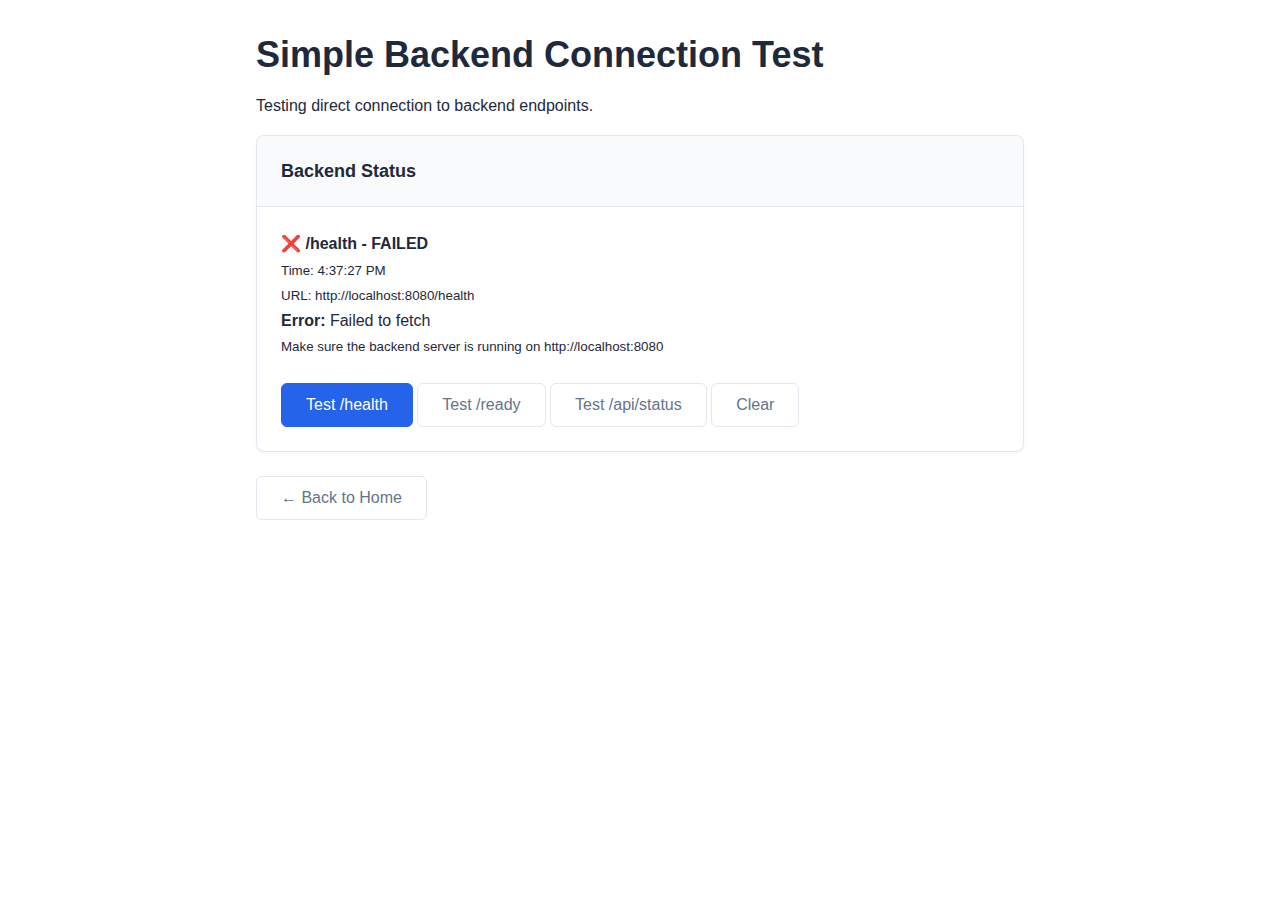
<file: frontend/simple-test.html>
<!DOCTYPE html>
<html lang="en">
<head>
    <meta charset="UTF-8">
    <meta name="viewport" content="width=device-width, initial-scale=1.0">
    <title>Simple Backend Test</title>
    <link rel="stylesheet" href="styles/main.css">
    <link rel="stylesheet" href="styles/components/buttons.css">
    <link rel="stylesheet" href="styles/components/cards.css">
</head>
<body>
    <div class="container" style="max-width: 800px; margin: 2rem auto;">
        <h1>Simple Backend Connection Test</h1>
        <p>Testing direct connection to backend endpoints.</p>
        
        <div class="card">
            <div class="card-header">
                <h3 class="card-title">Backend Status</h3>
            </div>
            <div class="card-body">
                <div id="status-display">
                    <p>Click the buttons below to test backend endpoints:</p>
                </div>
                
                <div class="form-actions mt-6">
                    <button id="test-health" class="btn btn-primary">Test /health</button>
                    <button id="test-ready" class="btn btn-secondary">Test /ready</button>
                    <button id="test-api-status" class="btn btn-secondary">Test /api/status</button>
                    <button id="clear" class="btn btn-secondary">Clear</button>
                </div>
            </div>
        </div>

        <div class="mt-6">
            <a href="index.html" class="btn btn-secondary">← Back to Home</a>
        </div>
    </div>

    <script>
        document.addEventListener('DOMContentLoaded', function() {
            const statusDiv = document.getElementById('status-display');
            
            document.getElementById('test-health').addEventListener('click', () => testEndpoint('/health'));
            document.getElementById('test-ready').addEventListener('click', () => testEndpoint('/ready'));
            document.getElementById('test-api-status').addEventListener('click', () => testEndpoint('/api/status'));
            document.getElementById('clear').addEventListener('click', () => {
                statusDiv.innerHTML = '<p>Click the buttons below to test backend endpoints:</p>';
            });
            
            async function testEndpoint(endpoint) {
                const url = `http://localhost:8080${endpoint}`;
                const timestamp = new Date().toLocaleTimeString();
                
                try {
                    statusDiv.innerHTML = `
                        <div class="loading-container">
                            <div class="loading-spinner"></div>
                            <div class="loading-text">Testing ${endpoint}...</div>
                        </div>
                    `;
                    
                    const response = await fetch(url);
                    
                    if (!response.ok) {
                        throw new Error(`HTTP ${response.status}: ${response.statusText}`);
                    }
                    
                    const data = await response.json();
                    
                    statusDiv.innerHTML = `
                        <div class="alert alert-success">
                            <strong>✅ ${endpoint} - SUCCESS</strong><br>
                            <small>Time: ${timestamp}</small><br>
                            <small>URL: ${url}</small><br>
                            <details style="margin-top: 0.5rem;">
                                <summary style="cursor: pointer;">Response Data</summary>
                                <pre style="background: rgba(0,0,0,0.1); padding: 0.5rem; border-radius: 4px; margin-top: 0.5rem; font-size: 0.8rem; overflow-x: auto;">${JSON.stringify(data, null, 2)}</pre>
                            </details>
                        </div>
                    `;
                    
                } catch (error) {
                    statusDiv.innerHTML = `
                        <div class="alert alert-error">
                            <strong>❌ ${endpoint} - FAILED</strong><br>
                            <small>Time: ${timestamp}</small><br>
                            <small>URL: ${url}</small><br>
                            <strong>Error:</strong> ${error.message}<br>
                            <small>Make sure the backend server is running on http://localhost:8080</small>
                        </div>
                    `;
                }
            }
            
            // Auto-test health endpoint on page load
            setTimeout(() => testEndpoint('/health'), 500);
        });
    </script>
</body>
</html>
</file>
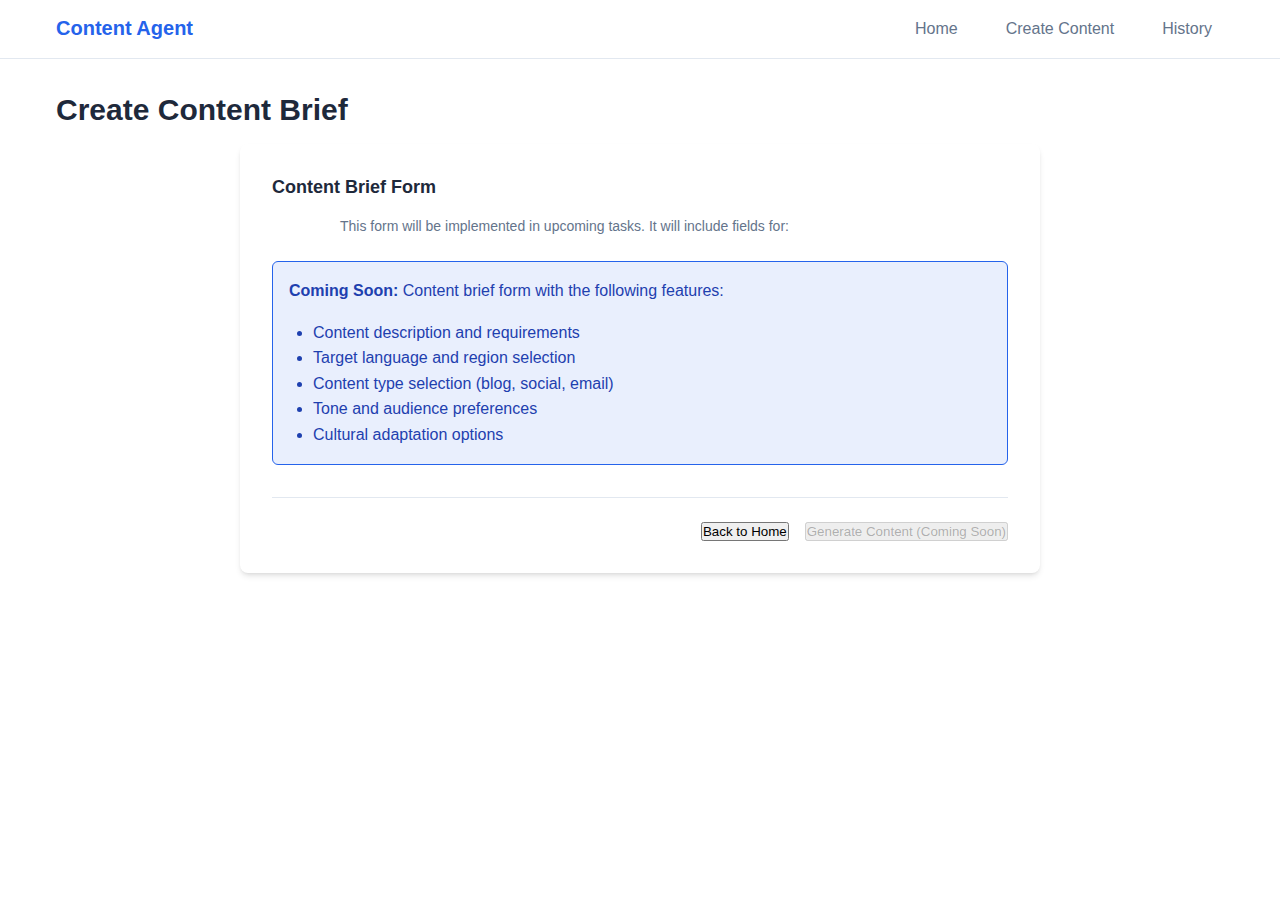
<file: frontend/pages/content-brief.html>
<!DOCTYPE html>
<html lang="en">
<head>
    <meta charset="UTF-8">
    <meta name="viewport" content="width=device-width, initial-scale=1.0">
    <meta name="description" content="Multi-Lingual Content Creation Agent - Content Brief">
    <title>Content Brief - Multi-Lingual Content Agent</title>
    <link rel="stylesheet" href="../styles/main.css">
    <link rel="stylesheet" href="../styles/components/forms.css">
    <link rel="stylesheet" href="../styles/layouts/page.css">
</head>
<body>
    <nav class="navbar">
        <div class="nav-container">
            <h1 class="nav-brand">Content Agent</h1>
            <ul class="nav-menu">
                <li><a href="../index.html" class="nav-link">Home</a></li>
                <li><a href="content-brief.html" class="nav-link active">Create Content</a></li>
                <li><a href="content-history.html" class="nav-link">History</a></li>
            </ul>
        </div>
    </nav>

    <main class="main-content">
        <div class="container">
            <h2>Create Content Brief</h2>
            <form id="content-brief-form" class="content-form">
                <!-- Form content will be added in later tasks -->
            </form>
        </div>
    </main>

    <script src="../scripts/modules/router.js"></script>
    <script src="../scripts/modules/api.js"></script>
    <script src="../scripts/pages/content-brief.js"></script>
</body>
</html>
</file>
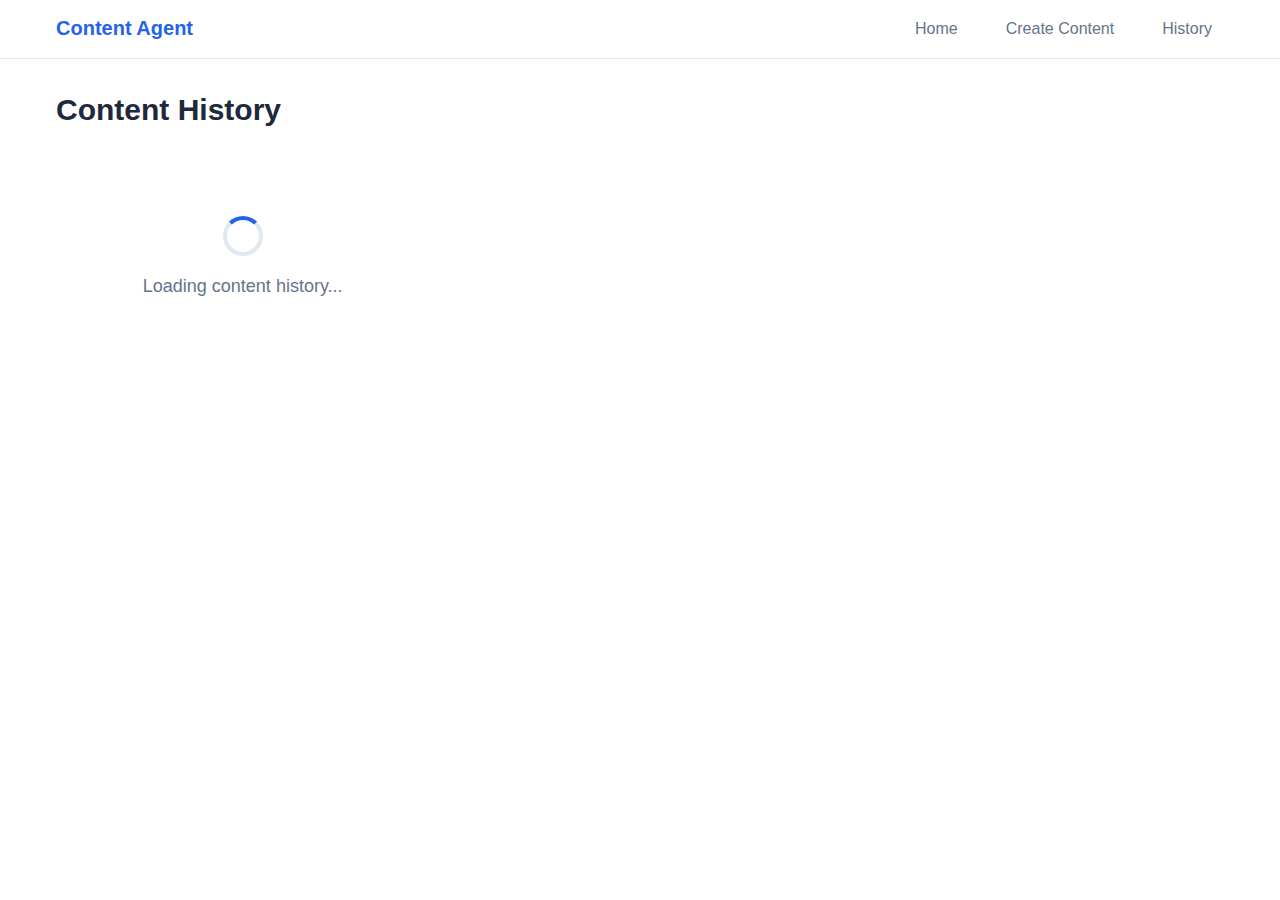
<file: frontend/pages/content-history.html>
<!DOCTYPE html>
<html lang="en">
<head>
    <meta charset="UTF-8">
    <meta name="viewport" content="width=device-width, initial-scale=1.0">
    <meta name="description" content="Multi-Lingual Content Creation Agent - Content History">
    <title>Content History - Multi-Lingual Content Agent</title>
    <link rel="stylesheet" href="../styles/main.css">
    <link rel="stylesheet" href="../styles/components/cards.css">
    <link rel="stylesheet" href="../styles/layouts/page.css">
</head>
<body>
    <nav class="navbar">
        <div class="nav-container">
            <h1 class="nav-brand">Content Agent</h1>
            <ul class="nav-menu">
                <li><a href="../index.html" class="nav-link">Home</a></li>
                <li><a href="content-brief.html" class="nav-link">Create Content</a></li>
                <li><a href="content-history.html" class="nav-link active">History</a></li>
            </ul>
        </div>
    </nav>

    <main class="main-content">
        <div class="container">
            <h2>Content History</h2>
            <div id="content-list" class="content-grid">
                <!-- Content history will be populated by JavaScript -->
            </div>
        </div>
    </main>

    <script src="../scripts/modules/router.js"></script>
    <script src="../scripts/modules/api.js"></script>
    <script src="../scripts/pages/content-history.js"></script>
</body>
</html>
</file>
<file: frontend/styles/main.css>
/* Main CSS - Base styles and variables */

:root {
  /* Color palette */
  --primary-color: #2563eb;
  --primary-hover: #1d4ed8;
  --secondary-color: #64748b;
  --secondary-hover: #475569;
  --success-color: #10b981;
  --warning-color: #f59e0b;
  --error-color: #ef4444;
  --background-color: #ffffff;
  --surface-color: #f8fafc;
  --text-primary: #1e293b;
  --text-secondary: #64748b;
  --border-color: #e2e8f0;
  --shadow-sm: 0 1px 2px 0 rgb(0 0 0 / 0.05);
  --shadow-md: 0 4px 6px -1px rgb(0 0 0 / 0.1), 0 2px 4px -2px rgb(0 0 0 / 0.1);
  --shadow-lg: 0 10px 15px -3px rgb(0 0 0 / 0.1), 0 4px 6px -4px rgb(0 0 0 / 0.1);
  
  /* Typography */
  --font-family: -apple-system, BlinkMacSystemFont, 'Segoe UI', Roboto, 'Helvetica Neue', Arial, sans-serif;
  --font-size-xs: 0.75rem;
  --font-size-sm: 0.875rem;
  --font-size-base: 1rem;
  --font-size-lg: 1.125rem;
  --font-size-xl: 1.25rem;
  --font-size-2xl: 1.5rem;
  --font-size-3xl: 1.875rem;
  --font-size-4xl: 2.25rem;
  
  /* Spacing */
  --spacing-1: 0.25rem;
  --spacing-2: 0.5rem;
  --spacing-3: 0.75rem;
  --spacing-4: 1rem;
  --spacing-5: 1.25rem;
  --spacing-6: 1.5rem;
  --spacing-8: 2rem;
  --spacing-10: 2.5rem;
  --spacing-12: 3rem;
  --spacing-16: 4rem;
  
  /* Border radius */
  --radius-sm: 0.125rem;
  --radius-md: 0.375rem;
  --radius-lg: 0.5rem;
  --radius-xl: 0.75rem;
  
  /* Breakpoints */
  --breakpoint-sm: 640px;
  --breakpoint-md: 768px;
  --breakpoint-lg: 1024px;
  --breakpoint-xl: 1280px;
}

/* Reset and base styles */
* {
  box-sizing: border-box;
  margin: 0;
  padding: 0;
}

html {
  font-size: 16px;
  line-height: 1.5;
}

body {
  font-family: var(--font-family);
  font-size: var(--font-size-base);
  color: var(--text-primary);
  background-color: var(--background-color);
  line-height: 1.6;
}

/* Typography */
h1, h2, h3, h4, h5, h6 {
  font-weight: 600;
  line-height: 1.25;
  margin-bottom: var(--spacing-4);
}

h1 { font-size: var(--font-size-4xl); }
h2 { font-size: var(--font-size-3xl); }
h3 { font-size: var(--font-size-2xl); }
h4 { font-size: var(--font-size-xl); }
h5 { font-size: var(--font-size-lg); }
h6 { font-size: var(--font-size-base); }

p {
  margin-bottom: var(--spacing-4);
}

a {
  color: var(--primary-color);
  text-decoration: none;
  transition: color 0.2s ease;
}

a:hover {
  color: var(--primary-hover);
}

/* Layout utilities */
.container {
  max-width: 1200px;
  margin: 0 auto;
  padding: 0 var(--spacing-4);
}

.main-content {
  min-height: calc(100vh - 120px);
  padding: var(--spacing-8) 0;
}

/* Navigation */
.navbar {
  background-color: var(--background-color);
  border-bottom: 1px solid var(--border-color);
  padding: var(--spacing-4) 0;
  position: sticky;
  top: 0;
  z-index: 100;
}

.nav-container {
  display: flex;
  justify-content: space-between;
  align-items: center;
  max-width: 1200px;
  margin: 0 auto;
  padding: 0 var(--spacing-4);
}

.nav-brand {
  font-size: var(--font-size-xl);
  font-weight: 700;
  color: var(--primary-color);
  margin: 0;
}

.nav-menu {
  display: flex;
  list-style: none;
  gap: var(--spacing-6);
  margin: 0;
}

.nav-link {
  color: var(--text-secondary);
  font-weight: 500;
  padding: var(--spacing-2) var(--spacing-3);
  border-radius: var(--radius-md);
  transition: all 0.2s ease;
}

.nav-link:hover,
.nav-link.active {
  color: var(--primary-color);
  background-color: var(--surface-color);
}

/* Footer */
.footer {
  background-color: var(--surface-color);
  border-top: 1px solid var(--border-color);
  padding: var(--spacing-6) 0;
  text-align: center;
  color: var(--text-secondary);
  font-size: var(--font-size-sm);
}

/* Responsive design */
@media (max-width: 768px) {
  .nav-container {
    flex-direction: column;
    gap: var(--spacing-4);
  }
  
  .nav-menu {
    gap: var(--spacing-4);
  }
  
  .container {
    padding: 0 var(--spacing-3);
  }
  
  h1 { font-size: var(--font-size-3xl); }
  h2 { font-size: var(--font-size-2xl); }
}

/* Utility classes */
.text-center { text-align: center; }
.text-left { text-align: left; }
.text-right { text-align: right; }

.mb-2 { margin-bottom: var(--spacing-2); }
.mb-4 { margin-bottom: var(--spacing-4); }
.mb-6 { margin-bottom: var(--spacing-6); }
.mb-8 { margin-bottom: var(--spacing-8); }

.mt-2 { margin-top: var(--spacing-2); }
.mt-4 { margin-top: var(--spacing-4); }
.mt-6 { margin-top: var(--spacing-6); }
.mt-8 { margin-top: var(--spacing-8); }

.hidden { display: none; }
.block { display: block; }
.flex { display: flex; }
.grid { display: grid; }

.items-center { align-items: center; }
.justify-center { justify-content: center; }
.justify-between { justify-content: space-between; }

.gap-2 { gap: var(--spacing-2); }
.gap-4 { gap: var(--spacing-4); }
.gap-6 { gap: var(--spacing-6); }
</file>
<file: frontend/styles/components/buttons.css>
/* Button Components */

.btn {
  display: inline-flex;
  align-items: center;
  justify-content: center;
  padding: var(--spacing-3) var(--spacing-6);
  font-size: var(--font-size-base);
  font-weight: 500;
  line-height: 1;
  border: 1px solid transparent;
  border-radius: var(--radius-md);
  cursor: pointer;
  text-decoration: none;
  transition: all 0.2s ease;
  min-height: 44px; /* Accessibility - minimum touch target */
}

.btn:focus {
  outline: 2px solid var(--primary-color);
  outline-offset: 2px;
}

.btn:disabled {
  opacity: 0.6;
  cursor: not-allowed;
}

/* Button variants */
.btn-primary {
  background-color: var(--primary-color);
  color: white;
  border-color: var(--primary-color);
}

.btn-primary:hover:not(:disabled) {
  background-color: var(--primary-hover);
  border-color: var(--primary-hover);
  color: white;
}

.btn-secondary {
  background-color: transparent;
  color: var(--secondary-color);
  border-color: var(--border-color);
}

.btn-secondary:hover:not(:disabled) {
  background-color: var(--surface-color);
  color: var(--secondary-hover);
}

.btn-success {
  background-color: var(--success-color);
  color: white;
  border-color: var(--success-color);
}

.btn-success:hover:not(:disabled) {
  background-color: #059669;
  border-color: #059669;
  color: white;
}

.btn-warning {
  background-color: var(--warning-color);
  color: white;
  border-color: var(--warning-color);
}

.btn-warning:hover:not(:disabled) {
  background-color: #d97706;
  border-color: #d97706;
  color: white;
}

.btn-error {
  background-color: var(--error-color);
  color: white;
  border-color: var(--error-color);
}

.btn-error:hover:not(:disabled) {
  background-color: #dc2626;
  border-color: #dc2626;
  color: white;
}

/* Button sizes */
.btn-sm {
  padding: var(--spacing-2) var(--spacing-4);
  font-size: var(--font-size-sm);
  min-height: 36px;
}

.btn-lg {
  padding: var(--spacing-4) var(--spacing-8);
  font-size: var(--font-size-lg);
  min-height: 52px;
}

/* Button with icons */
.btn-icon {
  display: inline-flex;
  align-items: center;
  gap: var(--spacing-2);
}

.btn-icon-only {
  padding: var(--spacing-3);
  min-width: 44px;
}

/* Button groups */
.btn-group {
  display: inline-flex;
  border-radius: var(--radius-md);
  overflow: hidden;
}

.btn-group .btn {
  border-radius: 0;
  border-right-width: 0;
}

.btn-group .btn:first-child {
  border-top-left-radius: var(--radius-md);
  border-bottom-left-radius: var(--radius-md);
}

.btn-group .btn:last-child {
  border-top-right-radius: var(--radius-md);
  border-bottom-right-radius: var(--radius-md);
  border-right-width: 1px;
}

/* Loading state */
.btn-loading {
  position: relative;
  color: transparent;
}

.btn-loading::after {
  content: '';
  position: absolute;
  top: 50%;
  left: 50%;
  transform: translate(-50%, -50%);
  width: 16px;
  height: 16px;
  border: 2px solid currentColor;
  border-top-color: transparent;
  border-radius: 50%;
  animation: btn-spin 0.8s linear infinite;
}

@keyframes btn-spin {
  to {
    transform: translate(-50%, -50%) rotate(360deg);
  }
}
</file>
<file: frontend/styles/components/cards.css>
/* Card Components */

.card {
  background-color: var(--background-color);
  border: 1px solid var(--border-color);
  border-radius: var(--radius-lg);
  box-shadow: var(--shadow-sm);
  overflow: hidden;
  transition: box-shadow 0.2s ease, transform 0.2s ease;
}

.card:hover {
  box-shadow: var(--shadow-md);
  transform: translateY(-2px);
}

.card-header {
  padding: var(--spacing-6);
  border-bottom: 1px solid var(--border-color);
  background-color: var(--surface-color);
}

.card-title {
  font-size: var(--font-size-lg);
  font-weight: 600;
  color: var(--text-primary);
  margin: 0;
}

.card-subtitle {
  font-size: var(--font-size-sm);
  color: var(--text-secondary);
  margin: var(--spacing-1) 0 0 0;
}

.card-body {
  padding: var(--spacing-6);
}

.card-footer {
  padding: var(--spacing-4) var(--spacing-6);
  border-top: 1px solid var(--border-color);
  background-color: var(--surface-color);
  display: flex;
  justify-content: space-between;
  align-items: center;
}

/* Card variants */
.card-compact {
  box-shadow: none;
  border: 1px solid var(--border-color);
}

.card-compact .card-body {
  padding: var(--spacing-4);
}

.card-elevated {
  box-shadow: var(--shadow-lg);
  border: none;
}

/* Content cards for history */
.content-card {
  cursor: pointer;
  transition: all 0.2s ease;
}

.content-card:hover {
  border-color: var(--primary-color);
  box-shadow: var(--shadow-md);
}

.content-card .card-header {
  display: flex;
  justify-content: space-between;
  align-items: flex-start;
}

.content-meta {
  display: flex;
  flex-direction: column;
  gap: var(--spacing-1);
  font-size: var(--font-size-xs);
  color: var(--text-secondary);
}

.content-status {
  display: inline-flex;
  align-items: center;
  padding: var(--spacing-1) var(--spacing-2);
  font-size: var(--font-size-xs);
  font-weight: 500;
  border-radius: var(--radius-sm);
  text-transform: uppercase;
  letter-spacing: 0.05em;
}

.content-status.completed {
  background-color: rgba(16, 185, 129, 0.1);
  color: var(--success-color);
}

.content-status.processing {
  background-color: rgba(245, 158, 11, 0.1);
  color: var(--warning-color);
}

.content-status.failed {
  background-color: rgba(239, 68, 68, 0.1);
  color: var(--error-color);
}

.content-status.pending {
  background-color: rgba(100, 116, 139, 0.1);
  color: var(--secondary-color);
}

.content-preview {
  color: var(--text-secondary);
  font-size: var(--font-size-sm);
  line-height: 1.5;
  margin: var(--spacing-3) 0;
  display: -webkit-box;
  -webkit-line-clamp: 3;
  -webkit-box-orient: vertical;
  overflow: hidden;
}

.content-tags {
  display: flex;
  flex-wrap: wrap;
  gap: var(--spacing-2);
  margin-top: var(--spacing-3);
}

.content-tag {
  display: inline-flex;
  align-items: center;
  padding: var(--spacing-1) var(--spacing-2);
  font-size: var(--font-size-xs);
  background-color: var(--surface-color);
  color: var(--text-secondary);
  border-radius: var(--radius-sm);
  border: 1px solid var(--border-color);
}

/* Card grids */
.content-grid {
  display: grid;
  grid-template-columns: repeat(auto-fill, minmax(320px, 1fr));
  gap: var(--spacing-6);
  margin-top: var(--spacing-6);
}

.feature-grid {
  display: grid;
  grid-template-columns: repeat(auto-fit, minmax(250px, 1fr));
  gap: var(--spacing-6);
  margin-top: var(--spacing-8);
}

.feature-card {
  background-color: var(--background-color);
  padding: var(--spacing-6);
  border-radius: var(--radius-lg);
  border: 1px solid var(--border-color);
  text-align: center;
  transition: all 0.2s ease;
}

.feature-card:hover {
  border-color: var(--primary-color);
  box-shadow: var(--shadow-md);
}

.feature-card h3 {
  color: var(--primary-color);
  margin-bottom: var(--spacing-3);
}

.feature-card p {
  color: var(--text-secondary);
  margin: 0;
}

/* Empty state */
.empty-state {
  text-align: center;
  padding: var(--spacing-16) var(--spacing-8);
  color: var(--text-secondary);
}

.empty-state h3 {
  color: var(--text-primary);
  margin-bottom: var(--spacing-4);
}

.empty-state p {
  margin-bottom: var(--spacing-6);
}

/* Responsive design */
@media (max-width: 768px) {
  .content-grid {
    grid-template-columns: 1fr;
    gap: var(--spacing-4);
  }
  
  .feature-grid {
    grid-template-columns: 1fr;
    gap: var(--spacing-4);
  }
  
  .card-header {
    padding: var(--spacing-4);
  }
  
  .card-body {
    padding: var(--spacing-4);
  }
  
  .card-footer {
    padding: var(--spacing-3) var(--spacing-4);
    flex-direction: column;
    gap: var(--spacing-2);
    align-items: stretch;
  }
}
</file>
<file: frontend/styles/components/forms.css>
/* Form Components */

.form-group {
  margin-bottom: var(--spacing-6);
}

.form-label {
  display: block;
  font-weight: 500;
  color: var(--text-primary);
  margin-bottom: var(--spacing-2);
  font-size: var(--font-size-sm);
}

.form-label.required::after {
  content: ' *';
  color: var(--error-color);
}

.form-input,
.form-select,
.form-textarea {
  width: 100%;
  padding: var(--spacing-3);
  font-size: var(--font-size-base);
  line-height: 1.5;
  color: var(--text-primary);
  background-color: var(--background-color);
  border: 1px solid var(--border-color);
  border-radius: var(--radius-md);
  transition: border-color 0.2s ease, box-shadow 0.2s ease;
}

.form-input:focus,
.form-select:focus,
.form-textarea:focus {
  outline: none;
  border-color: var(--primary-color);
  box-shadow: 0 0 0 3px rgba(37, 99, 235, 0.1);
}

.form-input::placeholder,
.form-textarea::placeholder {
  color: var(--text-secondary);
}

.form-textarea {
  resize: vertical;
  min-height: 120px;
}

.form-select {
  background-image: url("data:image/svg+xml,%3csvg xmlns='http://www.w3.org/2000/svg' fill='none' viewBox='0 0 20 20'%3e%3cpath stroke='%236b7280' stroke-linecap='round' stroke-linejoin='round' stroke-width='1.5' d='m6 8 4 4 4-4'/%3e%3c/svg%3e");
  background-position: right var(--spacing-3) center;
  background-repeat: no-repeat;
  background-size: 16px 12px;
  padding-right: var(--spacing-10);
}

/* Form validation states */
.form-input.error,
.form-select.error,
.form-textarea.error {
  border-color: var(--error-color);
}

.form-input.error:focus,
.form-select.error:focus,
.form-textarea.error:focus {
  box-shadow: 0 0 0 3px rgba(239, 68, 68, 0.1);
}

.form-input.success,
.form-select.success,
.form-textarea.success {
  border-color: var(--success-color);
}

.form-input.success:focus,
.form-select.success:focus,
.form-textarea.success:focus {
  box-shadow: 0 0 0 3px rgba(16, 185, 129, 0.1);
}

/* Form help text */
.form-help {
  margin-top: var(--spacing-1);
  font-size: var(--font-size-xs);
  color: var(--text-secondary);
}

.form-error {
  margin-top: var(--spacing-1);
  font-size: var(--font-size-xs);
  color: var(--error-color);
}

.form-success {
  margin-top: var(--spacing-1);
  font-size: var(--font-size-xs);
  color: var(--success-color);
}

/* Checkbox and radio inputs */
.form-checkbox,
.form-radio {
  display: flex;
  align-items: flex-start;
  gap: var(--spacing-3);
  margin-bottom: var(--spacing-4);
}

.form-checkbox input[type="checkbox"],
.form-radio input[type="radio"] {
  width: 16px;
  height: 16px;
  margin: 0;
  accent-color: var(--primary-color);
}

.form-checkbox label,
.form-radio label {
  font-weight: normal;
  margin: 0;
  cursor: pointer;
  flex: 1;
}

/* Form layouts */
.form-row {
  display: flex;
  gap: var(--spacing-4);
  margin-bottom: var(--spacing-6);
}

.form-row .form-group {
  flex: 1;
  margin-bottom: 0;
}

.form-actions {
  display: flex;
  gap: var(--spacing-4);
  justify-content: flex-end;
  margin-top: var(--spacing-8);
  padding-top: var(--spacing-6);
  border-top: 1px solid var(--border-color);
}

/* Content form specific styles */
.content-form {
  background-color: var(--background-color);
  padding: var(--spacing-8);
  border-radius: var(--radius-lg);
  box-shadow: var(--shadow-md);
  max-width: 800px;
  margin: 0 auto;
}

.content-form .form-section {
  margin-bottom: var(--spacing-8);
  padding-bottom: var(--spacing-6);
  border-bottom: 1px solid var(--border-color);
}

.content-form .form-section:last-child {
  border-bottom: none;
  margin-bottom: 0;
  padding-bottom: 0;
}

.content-form .section-title {
  font-size: var(--font-size-lg);
  font-weight: 600;
  color: var(--text-primary);
  margin-bottom: var(--spacing-4);
}

.content-form .section-description {
  color: var(--text-secondary);
  font-size: var(--font-size-sm);
  margin-bottom: var(--spacing-6);
}

/* Responsive form design */
@media (max-width: 768px) {
  .form-row {
    flex-direction: column;
    gap: 0;
  }
  
  .form-row .form-group {
    margin-bottom: var(--spacing-6);
  }
  
  .form-actions {
    flex-direction: column;
  }
  
  .content-form {
    padding: var(--spacing-6);
  }
}
</file>
<file: frontend/styles/layouts/page.css>
/* General Page Layouts */

.page-header {
  background-color: var(--surface-color);
  border-bottom: 1px solid var(--border-color);
  padding: var(--spacing-8) 0;
  margin-bottom: var(--spacing-8);
}

.page-title {
  font-size: var(--font-size-3xl);
  font-weight: 700;
  color: var(--text-primary);
  margin: 0;
  text-align: center;
}

.page-subtitle {
  font-size: var(--font-size-lg);
  color: var(--text-secondary);
  margin: var(--spacing-2) 0 0 0;
  text-align: center;
}

.page-content {
  max-width: 1000px;
  margin: 0 auto;
  padding: 0 var(--spacing-4);
}

.page-section {
  margin-bottom: var(--spacing-12);
}

.section-header {
  margin-bottom: var(--spacing-6);
  text-align: center;
}

.section-title {
  font-size: var(--font-size-2xl);
  font-weight: 600;
  color: var(--text-primary);
  margin-bottom: var(--spacing-2);
}

.section-description {
  font-size: var(--font-size-base);
  color: var(--text-secondary);
  max-width: 600px;
  margin: 0 auto;
}

/* Two column layout */
.two-column {
  display: grid;
  grid-template-columns: 1fr 1fr;
  gap: var(--spacing-8);
  align-items: start;
}

.sidebar {
  background-color: var(--surface-color);
  padding: var(--spacing-6);
  border-radius: var(--radius-lg);
  border: 1px solid var(--border-color);
  position: sticky;
  top: calc(var(--spacing-8) + 80px); /* Account for navbar height */
}

.main-column {
  min-height: 500px;
}

/* Progress indicators */
.progress-container {
  margin: var(--spacing-6) 0;
}

.progress-bar {
  width: 100%;
  height: 8px;
  background-color: var(--border-color);
  border-radius: var(--radius-sm);
  overflow: hidden;
}

.progress-fill {
  height: 100%;
  background-color: var(--primary-color);
  border-radius: var(--radius-sm);
  transition: width 0.3s ease;
}

.progress-steps {
  display: flex;
  justify-content: space-between;
  margin-top: var(--spacing-4);
}

.progress-step {
  display: flex;
  flex-direction: column;
  align-items: center;
  font-size: var(--font-size-sm);
  color: var(--text-secondary);
}

.progress-step.active {
  color: var(--primary-color);
  font-weight: 500;
}

.progress-step.completed {
  color: var(--success-color);
}

.step-circle {
  width: 24px;
  height: 24px;
  border-radius: 50%;
  background-color: var(--border-color);
  display: flex;
  align-items: center;
  justify-content: center;
  margin-bottom: var(--spacing-2);
  font-size: var(--font-size-xs);
  font-weight: 600;
}

.progress-step.active .step-circle {
  background-color: var(--primary-color);
  color: white;
}

.progress-step.completed .step-circle {
  background-color: var(--success-color);
  color: white;
}

/* Loading states */
.loading-container {
  display: flex;
  flex-direction: column;
  align-items: center;
  justify-content: center;
  padding: var(--spacing-16);
  text-align: center;
}

.loading-spinner {
  width: 40px;
  height: 40px;
  border: 4px solid var(--border-color);
  border-top-color: var(--primary-color);
  border-radius: 50%;
  animation: spin 1s linear infinite;
  margin-bottom: var(--spacing-4);
}

@keyframes spin {
  to {
    transform: rotate(360deg);
  }
}

.loading-text {
  color: var(--text-secondary);
  font-size: var(--font-size-lg);
}

/* Alert/notification styles */
.alert {
  padding: var(--spacing-4);
  border-radius: var(--radius-md);
  margin-bottom: var(--spacing-4);
  border: 1px solid transparent;
}

.alert-success {
  background-color: rgba(16, 185, 129, 0.1);
  border-color: var(--success-color);
  color: #065f46;
}

.alert-warning {
  background-color: rgba(245, 158, 11, 0.1);
  border-color: var(--warning-color);
  color: #92400e;
}

.alert-error {
  background-color: rgba(239, 68, 68, 0.1);
  border-color: var(--error-color);
  color: #991b1b;
}

.alert-info {
  background-color: rgba(37, 99, 235, 0.1);
  border-color: var(--primary-color);
  color: #1e40af;
}

/* Responsive design */
@media (max-width: 1024px) {
  .two-column {
    grid-template-columns: 1fr;
    gap: var(--spacing-6);
  }
  
  .sidebar {
    position: static;
    order: -1;
  }
}

@media (max-width: 768px) {
  .page-header {
    padding: var(--spacing-6) 0;
  }
  
  .page-title {
    font-size: var(--font-size-2xl);
  }
  
  .page-subtitle {
    font-size: var(--font-size-base);
  }
  
  .progress-steps {
    flex-direction: column;
    gap: var(--spacing-3);
  }
  
  .progress-step {
    flex-direction: row;
    justify-content: flex-start;
    text-align: left;
  }
  
  .step-circle {
    margin-bottom: 0;
    margin-right: var(--spacing-3);
  }
}
</file>
